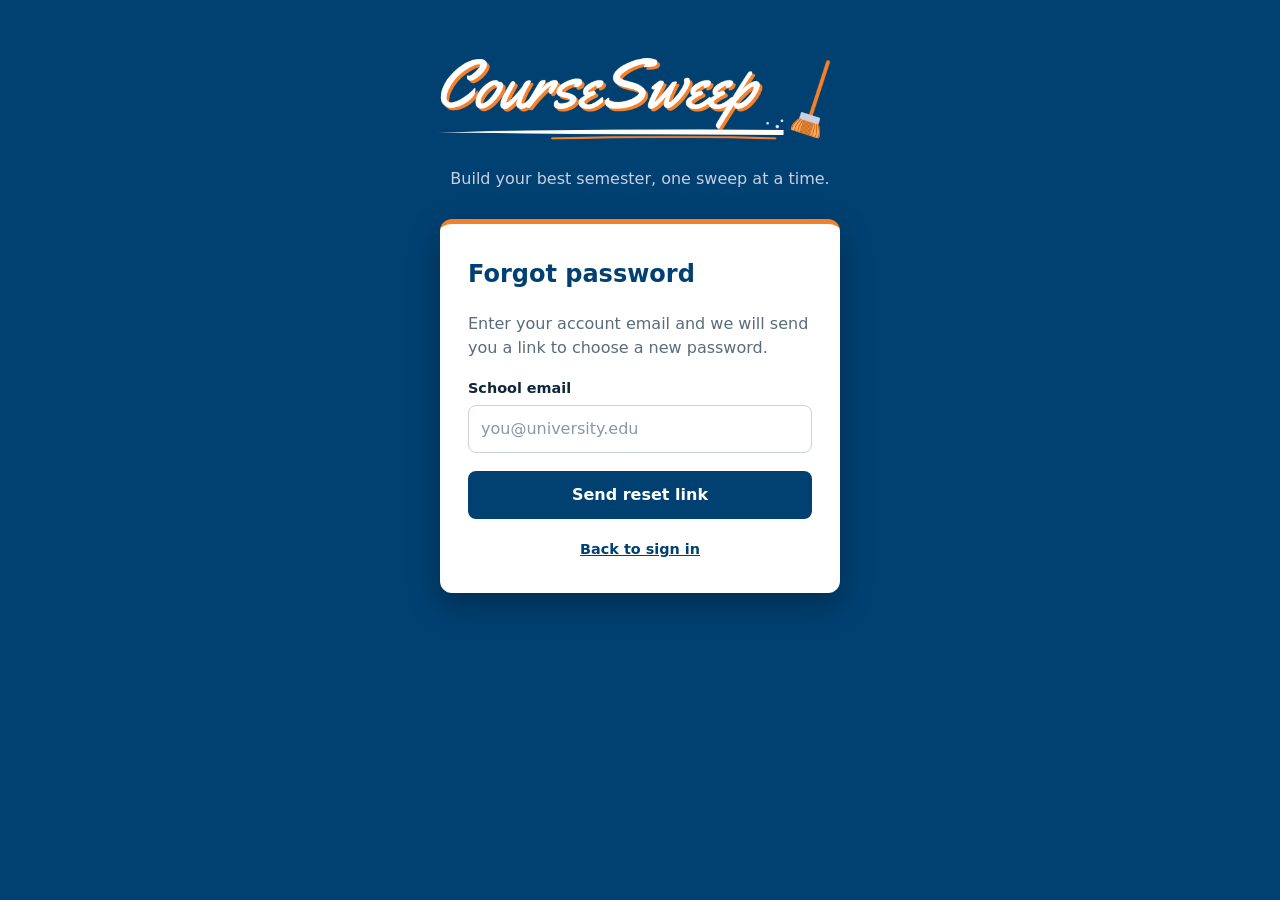
<file: public/forgot.html>
<!DOCTYPE html>
<html lang="en">
<head>
  <meta charset="UTF-8">
  <meta name="viewport" content="width=device-width, initial-scale=1.0">
  <title>Forgot password | CourseSweep</title>
  <link rel="stylesheet" href="styles.css">
</head>
<body>
  <main class="page">
    <img class="logo" src="assets/logo.png" alt="CourseSweep" width="662" height="181">
    <p class="tagline">Build your best semester, one sweep at a time.</p>

    <section class="card" aria-labelledby="forgot-heading">
      <h1 id="forgot-heading">Forgot password</h1>

      <form id="forgot-form" novalidate>
        <p class="card-text">Enter your account email and we will send you a link to choose a new password.</p>
        <p id="form-error" class="form-error" role="alert" hidden></p>

        <div class="field">
          <label for="email">School email</label>
          <input type="email" id="email" name="email" autocomplete="username"
                 placeholder="you@university.edu" aria-describedby="email-error" required>
          <p id="email-error" class="field-error" hidden></p>
        </div>

        <button type="submit" id="submit-btn" class="btn-primary">Send reset link</button>
      </form>

      <p id="sent" class="form-success" role="status" hidden>
        If an account exists for that email, a reset link is on its way. The link works once and expires in 30 minutes.
      </p>

      <p class="card-links"><a href="index.html">Back to sign in</a></p>
    </section>
  </main>

  <script src="js/auth.js"></script>
  <script src="js/form.js"></script>
  <script src="js/forgot.js"></script>
</body>
</html>
</file>
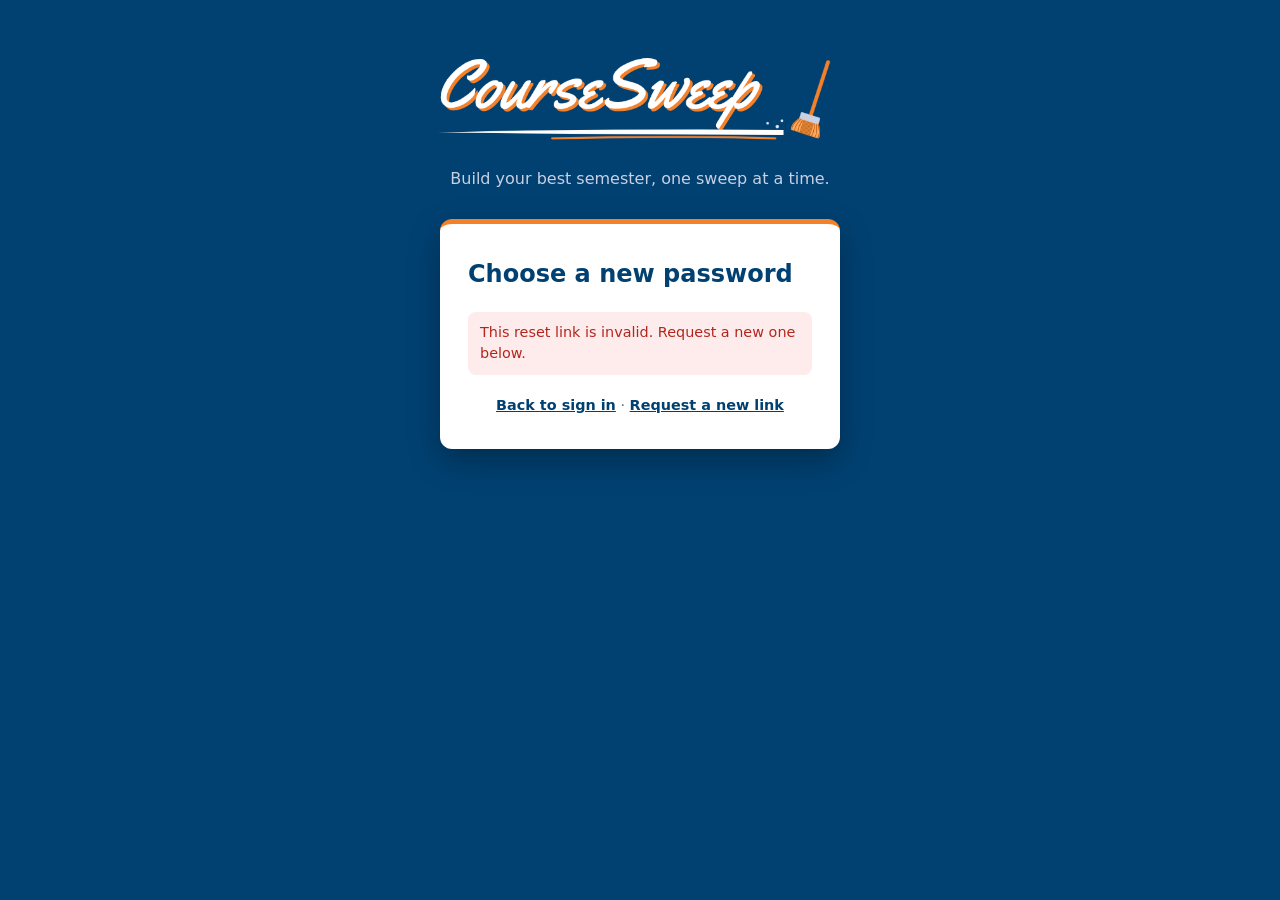
<file: public/reset.html>
<!DOCTYPE html>
<html lang="en">
<head>
  <meta charset="UTF-8">
  <meta name="viewport" content="width=device-width, initial-scale=1.0">
  <title>Reset password | CourseSweep</title>
  <link rel="stylesheet" href="styles.css">
</head>
<body>
  <main class="page">
    <img class="logo" src="assets/logo.png" alt="CourseSweep" width="662" height="181">
    <p class="tagline">Build your best semester, one sweep at a time.</p>

    <section class="card" aria-labelledby="reset-heading">
      <h1 id="reset-heading">Choose a new password</h1>

      <p id="form-error" class="form-error" role="alert" hidden></p>

      <form id="reset-form" novalidate>
        <div class="field">
          <label for="password">New password</label>
          <div class="password-wrap">
            <input type="password" id="password" name="password" autocomplete="new-password"
                   aria-describedby="password-hint password-error" required>
            <button type="button" id="toggle-password" class="toggle-password" aria-pressed="false">Show</button>
          </div>
          <p id="password-hint" class="field-hint">At least 8 characters.</p>
          <p id="password-error" class="field-error" hidden></p>
        </div>

        <div class="field">
          <label for="confirm">Confirm new password</label>
          <input type="password" id="confirm" name="confirm" autocomplete="new-password"
                 aria-describedby="confirm-error" required>
          <p id="confirm-error" class="field-error" hidden></p>
        </div>

        <button type="submit" id="submit-btn" class="btn-primary">Save new password</button>
      </form>

      <p id="done" class="form-success" role="status" hidden>
        Your password has been changed. You can now sign in with the new one.
      </p>

      <p class="card-links"><a href="index.html">Back to sign in</a> · <a href="forgot.html">Request a new link</a></p>
    </section>
  </main>

  <script src="js/auth.js"></script>
  <script src="js/form.js"></script>
  <script src="js/reset.js"></script>
</body>
</html>
</file>
<file: public/styles.css>
/* Colours sampled from the CourseSweep logo. */
:root {
  --navy: #014172;
  --navy-dark: #01325a;
  --orange: #f4802a;
  --white: #ffffff;
  --ink: #12263a;
  --muted: #5b6b7c;
  --border: #c9d0e3;
  --error: #b3261e;
  --error-bg: #fdeceb;
  --success: #1b5e20;
  --success-bg: #e8f5e9;
}

*,
*::before,
*::after {
  box-sizing: border-box;
}

[hidden] {
  display: none !important;
}

body {
  margin: 0;
  min-height: 100vh;
  background: var(--navy);
  color: var(--white);
  font-family: system-ui, -apple-system, "Segoe UI", Roboto, Helvetica, Arial, sans-serif;
  font-size: 16px;
  line-height: 1.5;
}

.page {
  display: flex;
  flex-direction: column;
  align-items: center;
  padding: 48px 20px;
}

/* ---------- Login ---------- */

.logo {
  width: min(420px, 100%);
  height: auto;
}

.tagline {
  margin: 4px 0 28px;
  color: var(--border);
  text-align: center;
}

.card {
  width: min(400px, 100%);
  padding: 32px 28px;
  background: var(--white);
  color: var(--ink);
  border-top: 5px solid var(--orange);
  border-radius: 12px;
  box-shadow: 0 12px 32px rgba(0, 0, 0, 0.3);
}

.card h1 {
  margin: 0 0 20px;
  font-size: 1.5rem;
  color: var(--navy);
}

.field {
  margin-bottom: 18px;
}

.field label {
  display: block;
  margin-bottom: 6px;
  font-weight: 600;
  font-size: 0.9rem;
}

.field input {
  width: 100%;
  padding: 11px 12px;
  font: inherit;
  color: var(--ink);
  background: var(--white);
  border: 1.5px solid var(--border);
  border-radius: 8px;
}

.field input::placeholder {
  color: #8a97a8;
}

.field input:focus {
  outline: none;
  border-color: var(--navy);
  box-shadow: 0 0 0 3px rgba(244, 128, 42, 0.35);
}

.field input[aria-invalid="true"] {
  border-color: var(--error);
}

.password-wrap {
  position: relative;
}

.password-wrap input {
  padding-right: 64px;
}

.toggle-password {
  position: absolute;
  top: 50%;
  right: 6px;
  transform: translateY(-50%);
  padding: 6px 8px;
  font: inherit;
  font-size: 0.85rem;
  font-weight: 600;
  color: var(--navy);
  background: none;
  border: none;
  border-radius: 6px;
  cursor: pointer;
}

.field-error {
  margin: 6px 0 0;
  font-size: 0.85rem;
  color: var(--error);
}

.form-error {
  margin: 0 0 18px;
  padding: 10px 12px;
  font-size: 0.9rem;
  color: var(--error);
  background: var(--error-bg);
  border-radius: 8px;
}

.form-row {
  display: flex;
  flex-wrap: wrap;
  align-items: center;
  justify-content: space-between;
  gap: 8px;
  margin-bottom: 22px;
  font-size: 0.9rem;
}

.remember {
  display: flex;
  align-items: center;
  gap: 8px;
  color: var(--muted);
  cursor: pointer;
}

.card a {
  color: var(--navy);
  font-weight: 600;
}

.card a:focus-visible {
  outline: 3px solid var(--orange);
  outline-offset: 2px;
  border-radius: 2px;
}

.card-text {
  margin: 0 0 18px;
  color: var(--muted);
}

.card-links {
  margin: 20px 0 0;
  font-size: 0.9rem;
  color: var(--muted);
  text-align: center;
}

.field-hint {
  margin: 6px 0 0;
  font-size: 0.85rem;
  color: var(--muted);
}

.form-success {
  margin: 0;
  padding: 10px 12px;
  font-size: 0.9rem;
  color: var(--success);
  background: var(--success-bg);
  border-radius: 8px;
}

.remember input {
  width: 16px;
  height: 16px;
  accent-color: var(--navy);
}

.btn-primary {
  width: 100%;
  padding: 12px;
  font: inherit;
  font-weight: 700;
  color: var(--white);
  background: var(--navy);
  border: none;
  border-radius: 8px;
  cursor: pointer;
  transition: background 0.15s;
}

.btn-primary:hover {
  background: var(--navy-dark);
}

.btn-primary:disabled {
  opacity: 0.7;
  cursor: progress;
}

.divider {
  display: flex;
  align-items: center;
  gap: 12px;
  margin: 20px 0;
  font-size: 0.85rem;
  color: var(--muted);
}

.divider::before,
.divider::after {
  content: "";
  flex: 1;
  border-top: 1px solid var(--border);
}

.card .btn-google {
  display: flex;
  align-items: center;
  justify-content: center;
  gap: 10px;
  width: 100%;
  padding: 11px;
  font-weight: 600;
  color: #1f1f1f;
  background: var(--white);
  border: 1.5px solid var(--border);
  border-radius: 8px;
  text-decoration: none;
  transition: border-color 0.15s, background 0.15s;
}

.card .btn-google:hover {
  background: #f6f8fb;
  border-color: var(--navy);
}

button:focus-visible,
.remember input:focus-visible {
  outline: 3px solid var(--orange);
  outline-offset: 2px;
}

/* ---------- Home ---------- */

.topbar {
  display: flex;
  flex-wrap: wrap;
  align-items: center;
  justify-content: space-between;
  gap: 12px;
  padding: 12px 24px;
  border-bottom: 1px solid rgba(255, 255, 255, 0.15);
}

.topbar-logo {
  width: 180px;
  height: auto;
}

.topbar-user {
  display: flex;
  align-items: center;
  gap: 14px;
  font-size: 0.9rem;
  color: var(--border);
}

.btn-ghost {
  padding: 7px 14px;
  font: inherit;
  font-weight: 600;
  color: var(--white);
  background: none;
  border: 1.5px solid rgba(255, 255, 255, 0.5);
  border-radius: 8px;
  cursor: pointer;
}

.btn-ghost:hover {
  border-color: var(--orange);
  color: var(--orange);
}

.home-heading {
  margin: 24px 0 32px;
  font-size: 1.9rem;
  text-align: center;
}

.choices {
  display: grid;
  grid-template-columns: repeat(auto-fit, minmax(240px, 1fr));
  gap: 24px;
  width: min(960px, 100%);
}

.choice {
  display: flex;
  flex-direction: column;
  align-items: flex-start;
  gap: 8px;
  padding: 28px 24px;
  font: inherit;
  text-align: left;
  color: var(--ink);
  background: var(--white);
  border: none;
  border-top: 5px solid var(--orange);
  border-radius: 12px;
  box-shadow: 0 12px 32px rgba(0, 0, 0, 0.3);
  cursor: pointer;
  transition: transform 0.15s;
}

.choice:hover {
  transform: translateY(-3px);
}

.choice-icon {
  display: grid;
  place-items: center;
  width: 44px;
  height: 44px;
  font-size: 1.5rem;
  font-weight: 700;
  color: var(--white);
  background: var(--navy);
  border-radius: 10px;
}

.choice-title {
  font-size: 1.2rem;
  font-weight: 700;
  color: var(--navy);
}

.choice-text {
  color: var(--muted);
}

/* ---------- Schedule builder ---------- */

.topbar a {
  display: flex;
}

.card-wide {
  width: min(720px, 100%);
}

.section-head {
  display: flex;
  flex-wrap: wrap;
  align-items: center;
  justify-content: space-between;
  gap: 12px;
  margin: 26px 0 14px;
}

.section-head h2 {
  margin: 0;
  font-size: 1.15rem;
  color: var(--navy);
}

.btn-secondary {
  padding: 8px 14px;
  font: inherit;
  font-weight: 700;
  color: var(--navy);
  background: var(--white);
  border: 1.5px solid var(--navy);
  border-radius: 8px;
  cursor: pointer;
  white-space: nowrap;
}

.btn-secondary:hover:not(:disabled) {
  color: var(--white);
  background: var(--navy);
}

.btn-secondary:disabled {
  color: var(--muted);
  border-color: var(--border);
  cursor: default;
}

.btn-link {
  padding: 4px 6px;
  font: inherit;
  font-weight: 600;
  color: var(--navy);
  background: none;
  border: none;
  border-radius: 6px;
  cursor: pointer;
  white-space: nowrap;
}

.btn-link:hover {
  text-decoration: underline;
}

.course-list {
  margin: 0 0 22px;
  padding: 0;
  list-style: none;
}

.course {
  display: flex;
  align-items: center;
  justify-content: space-between;
  gap: 14px;
  padding: 14px 0;
  border-top: 1px solid var(--border);
}

.course:last-child {
  border-bottom: 1px solid var(--border);
}

.course-info {
  min-width: 0;
}

.course-info p {
  margin: 0;
}

.course-title {
  font-weight: 700;
  color: var(--navy);
}

.course-meta {
  font-size: 0.9rem;
  color: var(--muted);
}

.course-tags {
  display: flex;
  flex-wrap: wrap;
  gap: 6px;
  padding-top: 6px;
}

.tag {
  padding: 1px 8px;
  font-size: 0.8rem;
  font-weight: 600;
  color: var(--navy);
  background: #e8eef5;
  border-radius: 999px;
}

/* ---------- Saved schedules ---------- */

.section-head-top {
  margin-top: 0;
}

.section-head-top h1 {
  margin: 0;
}

.card a.btn-secondary,
.card a.btn-link {
  display: inline-block;
  text-decoration: none;
}

.card a.btn-secondary:hover {
  color: var(--white);
}

.rename-form {
  flex: 1;
}

.rename-form .field {
  margin-bottom: 10px;
}

#missing-panel p {
  margin: 0;
}

.missing-title {
  font-weight: 700;
}

#missing-list {
  margin: 6px 0 8px;
  padding-left: 20px;
}

/* ---------- My degree ---------- */

.field select {
  width: 100%;
  padding: 11px 12px;
  font: inherit;
  color: var(--ink);
  background: var(--white);
  border: 1.5px solid var(--border);
  border-radius: 8px;
}

a.choice {
  text-decoration: none;
}

.taken-count {
  font-size: 0.9rem;
  color: var(--muted);
}

.check-group {
  /* Fieldsets default to min-width: min-content, which lets long titles overflow on phones. */
  min-width: 0;
  margin: 0 0 18px;
  padding: 0;
  border: none;
}

.check-title {
  min-width: 0;
  overflow-wrap: anywhere;
}

.check-group legend {
  margin-bottom: 6px;
  font-weight: 700;
  color: var(--navy);
}

.check-row {
  display: grid;
  grid-template-columns: auto 6.5em 1fr auto;
  align-items: baseline;
  gap: 10px;
  padding: 7px 4px;
  border-top: 1px solid var(--border);
  cursor: pointer;
}

.check-row input {
  width: 16px;
  height: 16px;
  accent-color: var(--navy);
}

.check-code {
  font-weight: 700;
  white-space: nowrap;
}

.check-hours {
  font-size: 0.85rem;
  color: var(--muted);
  white-space: nowrap;
}

.check-block-title {
  margin: 22px 0 10px;
  padding-bottom: 6px;
  font-size: 1rem;
  color: var(--ink);
  border-bottom: 2px solid var(--orange);
}

.auto-note {
  margin: 0 0 12px;
  padding: 8px 12px;
  font-size: 0.9rem;
  color: var(--navy);
  background: #e8eef5;
  border-radius: 8px;
}

.progress-panel {
  margin: 18px 0 8px;
  padding: 16px 18px;
  background: #f4f7fb;
  border: 1.5px solid var(--border);
  border-radius: 10px;
}

.progress-heading {
  margin: 0 0 6px;
  font-size: 1.05rem;
  color: var(--navy);
}

.progress-panel .card-text {
  margin: 0;
}

.progress-count {
  margin: 0 0 10px;
  color: var(--muted);
}

.progress-count strong {
  margin-right: 4px;
  font-size: 1.7rem;
  color: var(--navy);
}

.progress-bar {
  height: 10px;
  overflow: hidden;
  background: var(--border);
  border-radius: 999px;
}

.progress-bar span {
  display: block;
  width: 0;
  height: 100%;
  background: var(--orange);
  transition: width 0.3s;
}

.progress-panel details {
  margin: 4px 0 8px;
}

.progress-panel summary {
  font-weight: 600;
  color: var(--navy);
  cursor: pointer;
}

.progress-list {
  margin: 8px 0 0;
  padding-left: 18px;
  font-size: 0.9rem;
}

.progress-list li {
  margin-bottom: 4px;
}

.progress-section {
  font-weight: 700;
}

.progress-classes {
  color: var(--muted);
}

.search-filter {
  margin: 10px 0 10px;
  font-size: 0.9rem;
  font-weight: 700;
  color: var(--ink);
}

/* Same size for every filter box, even when its label wraps onto two lines. */
.search-filter input {
  flex: none;
  width: 18px;
  height: 18px;
  margin: 0;
  accent-color: var(--success);
}

.search-filter input:checked {
  outline: 2px solid var(--success);
  outline-offset: 1px;
}

.search-filter input:checked:focus-visible {
  outline: 3px solid var(--orange);
  outline-offset: 2px;
}

/* ---------- Admin ---------- */

.topbar .btn-ghost {
  text-decoration: none;
}

.user-row {
  flex-wrap: wrap;
}

.user-actions {
  display: flex;
  flex-wrap: wrap;
  justify-content: flex-end;
  gap: 4px;
}

.tag-admin {
  color: var(--white);
  background: var(--navy);
}

.btn-danger {
  color: var(--error);
}

.course-prereq {
  padding-top: 4px;
  font-size: 0.8rem;
  color: var(--muted);
}

.tag-sample {
  color: #7a4a00;
  background: #fff1d6;
}

.course-warning {
  padding-top: 6px;
  font-size: 0.85rem;
  font-weight: 600;
  color: var(--error);
}

.field input:disabled {
  color: var(--muted);
  background: #f3f5f8;
}

#saved .form-success {
  margin-top: 4px;
}

/* ---------- Add course dialog ---------- */

.dialog {
  width: min(560px, calc(100% - 32px));
  max-height: calc(100% - 32px);
  padding: 24px;
  color: var(--ink);
  background: var(--white);
  border: none;
  border-top: 5px solid var(--orange);
  border-radius: 12px;
  box-shadow: 0 12px 32px rgba(0, 0, 0, 0.3);
}

.dialog::backdrop {
  background: rgba(1, 30, 54, 0.6);
}

.dialog-head {
  display: flex;
  align-items: center;
  gap: 10px;
  margin-bottom: 18px;
}

.dialog-head h2 {
  flex: 1;
  margin: 0;
  font-size: 1.3rem;
  color: var(--navy);
}

#dialog-close {
  font-size: 1.5rem;
  line-height: 1;
}

.option-list {
  display: grid;
  gap: 12px;
}

.option {
  display: flex;
  flex-direction: column;
  gap: 2px;
  padding: 16px;
  font: inherit;
  text-align: left;
  color: var(--ink);
  background: var(--white);
  border: 1.5px solid var(--border);
  border-radius: 10px;
  cursor: pointer;
}

.option:hover {
  border-color: var(--navy);
  background: #f3f6fa;
}

.option-title {
  font-weight: 700;
  color: var(--navy);
}

.option-text {
  font-size: 0.9rem;
  color: var(--muted);
}

#view-search .field {
  margin-bottom: 0;
}

#view-search .field-hint {
  margin-bottom: 14px;
}

#view-search .course-list {
  margin-bottom: 0;
}

/* Course boxes replace the plain row lines in search results. */
#search-results > .course-group:last-child {
  margin-bottom: 0;
}

.optional {
  font-weight: 400;
  color: var(--muted);
}

.days {
  min-width: 0;
  padding: 0;
  border: none;
}

.days legend {
  margin-bottom: 6px;
  padding: 0;
  font-weight: 600;
  font-size: 0.9rem;
}

.day-row {
  display: flex;
  flex-wrap: wrap;
  gap: 6px 16px;
}

.day-row label {
  display: flex;
  align-items: center;
  gap: 6px;
  margin: 0;
  font-weight: 400;
  cursor: pointer;
}

.day-row input {
  width: 16px;
  height: 16px;
  padding: 0;
  accent-color: var(--navy);
}

.field-pair {
  display: grid;
  grid-template-columns: repeat(auto-fit, minmax(140px, 1fr));
  gap: 0 16px;
}

/* ---------- Time blocks and best schedules ---------- */

.block-list,
.best-list {
  margin: 0 0 22px;
  padding: 0;
  list-style: none;
}

.block,
.best {
  margin-bottom: 12px;
  padding: 14px 16px;
  border: 1.5px solid var(--border);
  border-radius: 10px;
}

.block .field,
.block .days {
  margin-bottom: 8px;
}

.block .field-error {
  margin: 0;
}

.block-head {
  display: flex;
  flex-wrap: wrap;
  align-items: center;
  justify-content: space-between;
  gap: 8px 12px;
  margin-bottom: 8px;
}

.block-head p {
  margin: 0;
}

.block-title {
  font-weight: 700;
  color: var(--navy);
}

.best-chosen {
  border-color: var(--navy);
  background: #f3f6fa;
}

.best-courses {
  margin: 0;
  padding-left: 18px;
  font-size: 0.9rem;
  line-height: 1.6;
  overflow-wrap: anywhere;
}

#best-status {
  margin-bottom: 12px;
}

.time-pick {
  display: flex;
  gap: 6px;
}

.time-field select {
  flex: 1;
  min-width: 0;
  padding: 9px 6px;
  font: inherit;
  color: var(--ink);
  background: var(--white);
  border: 1.5px solid var(--border);
  border-radius: 8px;
}

/* ---------- Core curriculum menus on My degree ---------- */

.core-slots {
  display: grid;
  grid-template-columns: repeat(auto-fit, minmax(260px, 1fr));
  gap: 0 16px;
}

.core-slots select {
  text-overflow: ellipsis;
}

/* ---------- Courses with all their sections, and student ratings ---------- */

.course-group {
  margin-bottom: 14px;
  padding: 14px;
  border: 2px solid var(--navy);
  border-radius: 10px;
}

.course-group-head {
  display: flex;
  align-items: center;
  justify-content: space-between;
  gap: 14px;
}

/* The sections of one course, boxed inside the course's box. */
.sections-box {
  margin-top: 12px;
  padding: 10px 12px;
  background: #f3f7fc;
  border: 1.5px solid #6f9fd8;
  border-radius: 8px;
}

.sections-box-label {
  margin: 0 0 4px;
  font-size: 0.85rem;
  font-weight: 700;
  color: var(--navy);
}

.section-list {
  margin: 0;
  padding: 0;
  list-style: none;
}

.section-list .course {
  padding: 10px 0;
  border-top: 1px dashed #b7cde8;
}

.section-list .course:first-child {
  border-top: none;
}

.section-list .course:last-child {
  border-bottom: none;
}

.section-row .course-title {
  font-size: 0.95rem;
}

.plan-entry {
  flex-wrap: wrap;
}

.plan-entry .user-actions {
  flex-wrap: wrap;
  justify-content: flex-end;
}

.sections-panel {
  flex-basis: 100%;
  padding: 4px 0 0;
}

.sections-panel .field-hint {
  margin: 0 0 4px;
}

.rating-pick {
  display: inline-flex;
  flex-wrap: wrap;
  align-items: center;
  gap: 6px;
  margin-top: 6px;
  font-size: 0.85rem;
  font-weight: 600;
  color: var(--muted);
}

.rating-pick select {
  padding: 3px 6px;
  font: inherit;
  color: var(--ink);
  background: var(--white);
  border: 1.5px solid var(--border);
  border-radius: 6px;
}

.rating-pick .field-error {
  flex-basis: 100%;
  margin: 0;
}

.tag-mode {
  color: #1b4d2e;
  background: #e3f2e8;
}

@media (max-width: 520px) {
  .course-group-head,
  .course {
    flex-wrap: wrap;
  }
}

/* ---------- Selecting courses in search ---------- */

/* Pinned to the bottom of the dialog while the results scroll under it. */
.search-actions {
  position: sticky;
  bottom: 0;
  z-index: 1;
  display: flex;
  flex-wrap: wrap;
  gap: 10px;
  margin: 16px -24px -24px;
  padding: 12px 24px 16px;
  background: var(--white);
  border-top: 1px solid var(--border);
  box-shadow: 0 -6px 12px rgba(1, 30, 54, 0.08);
}

.search-actions button {
  flex: 1 1 180px;
}

.btn-save {
  padding: 10px 14px;
  font: inherit;
  font-weight: 700;
  color: var(--white);
  background: var(--success);
  border: 1.5px solid var(--success);
  border-radius: 8px;
  cursor: pointer;
}

.btn-save:hover:not(:disabled) {
  background: #154a19;
}

.btn-save:disabled {
  color: var(--white);
  background: #8fb592;
  border-color: #8fb592;
  cursor: default;
}

.btn-save:focus-visible,
.search-actions .btn-secondary:focus-visible {
  outline: 3px solid var(--orange);
  outline-offset: 2px;
}

/* A course or section picked in search, not yet saved to the plan. */
.btn-secondary.is-selected,
.btn-secondary.is-selected:hover:not(:disabled) {
  color: var(--white);
  background: var(--success);
  border-color: var(--success);
}

.btn-link.is-selected {
  color: var(--success);
}
</file>
